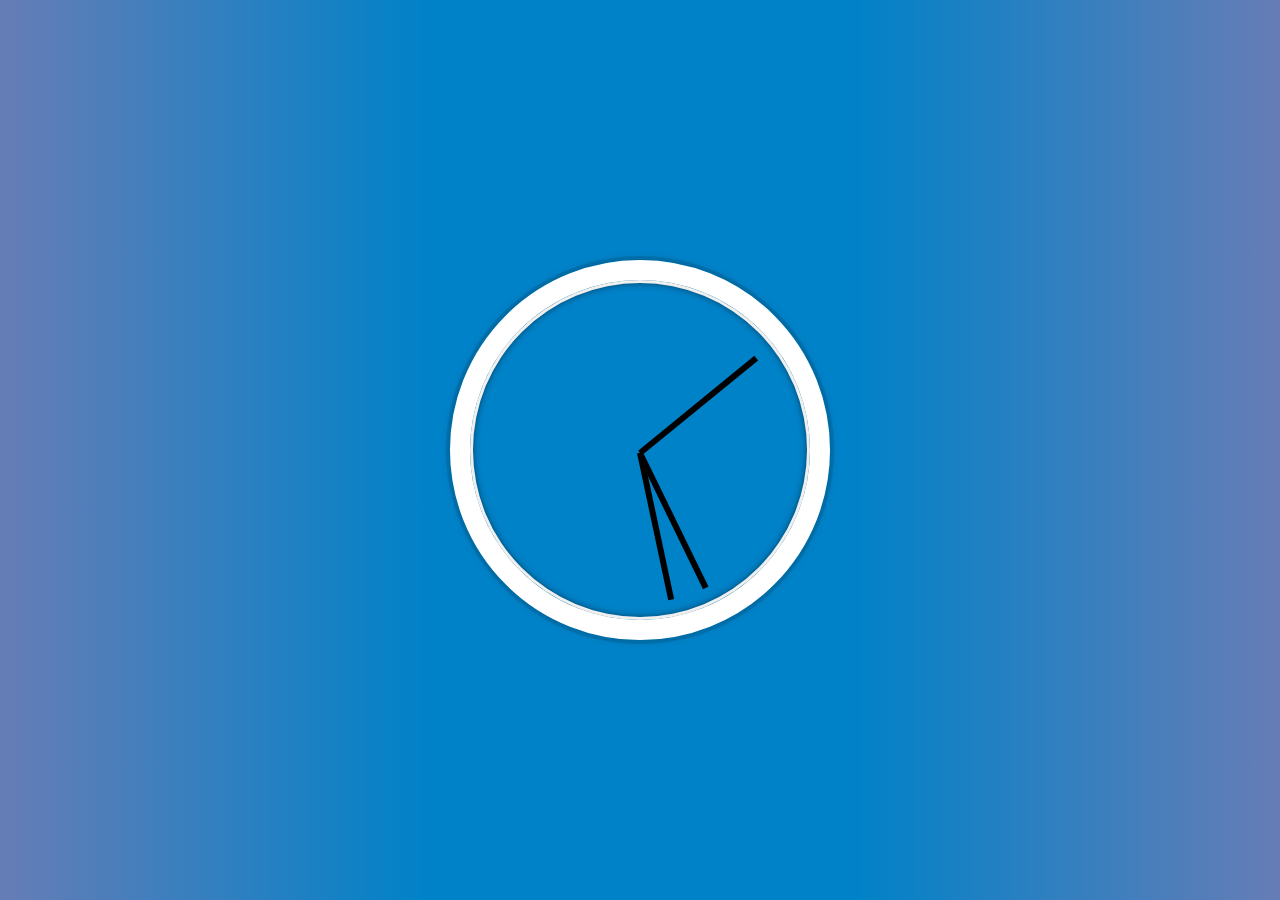
<file: Clock/clock.html>
<!DOCTYPE html>
<html lang="en">
<head>
  <meta charset="UTF-8">
  <title>JS + CSS Clock</title>
</head>
<body>


    <div class="clock">
      <div class="clock-face">
        <div class="hand hour-hand"></div>
        <div class="hand min-hand"></div>
        <div class="hand second-hand"></div>
      </div>
    </div>


  <style>
    html {
        background: linear-gradient(to right, #667db6, #0082c8, #0082c8, #667db6);
      background-size: cover;
      font-family: 'helvetica neue';
      text-align: center;
      font-size: 10px;
    }

    body {
      margin: 0;
      font-size: 2rem;
      display: flex;
      flex: 1;
      min-height: 100vh;
      align-items: center;
    }

    .clock {
      width: 30rem;
      height: 30rem;
      border: 20px solid white;
      border-radius: 50%;
      margin: 50px auto;
      position: relative;
      padding: 2rem;
      box-shadow:
        0 0 0 4px rgba(0,0,0,0.1),
        inset 0 0 0 3px #EFEFEF,
        inset 0 0 10px black,
        0 0 10px rgba(0,0,0,0.2);
    }

    .clock-face {
      position: relative;
      width: 100%;
      height: 100%;
    }

    .hand {
      width: 50%;
      height: 6px;
      background: black;
      position: absolute;
      top: 50%;
      transform-origin: 100%;
      transform: rotate(90deg);
      transition: all 0.05s;
      transition-timing-function: cubic-bezier(0.1, 2.7, 0.58, 1);
    }
</style>

<script>
  const secondHand = document.querySelector('.second-hand');
  const minsHand = document.querySelector('.min-hand');
  const hourHand = document.querySelector('.hour-hand');

  function setDate() {
    const now = new Date();

    const seconds = now.getSeconds();
    const secondsDegrees = ((seconds / 60) * 360) + 90;
    secondHand.style.transform = `rotate(${secondsDegrees}deg)`;

    const mins = now.getMinutes();
    const minsDegrees = ((mins / 60) * 360) + ((seconds/60)*6) + 90;
    minsHand.style.transform = `rotate(${minsDegrees}deg)`;

    const hour = now.getHours();
    const hourDegrees = ((hour / 12) * 360) + ((mins/60)*30) + 90;
    hourHand.style.transform = `rotate(${hourDegrees}deg)`;
  }

  setInterval(setDate, 1000);

  setDate();

</script>
</body>
</html>
</file>
